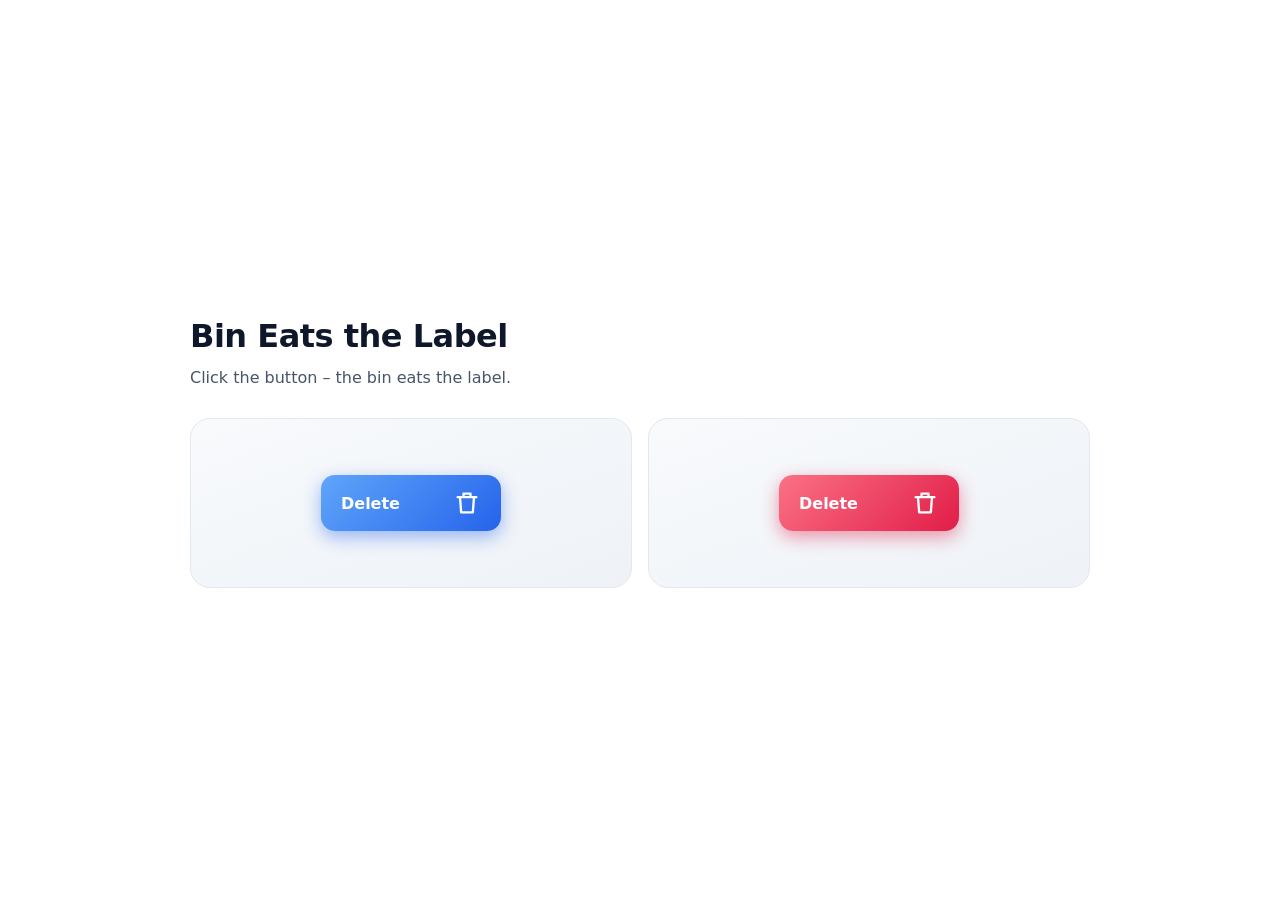
<file: index.html>
<!DOCTYPE html>
<html lang="en">
<head>
  <meta charset="UTF-8">
  <meta name="viewport" content="width=device-width, initial-scale=1">
  <title>Bin Eats the Label</title>
  <link rel="stylesheet" href="style.css">
</head>
<body>
  <main>
    <h1>Bin Eats the Label</h1>
    <p class="sub">Click the button – the bin eats the label.</p>
    <div id="demo">
      <div>
        <div class="stage">
          <button class="del-btn"><span class="label">Delete</span>
            <svg class="bin" viewBox="0 0 24 24"><g class="lid"><path d="M4 7h16M9 7V4h6v3"/></g><path d="M6 7l1 13h10l1-13"/></svg>
          </button>
        </div>
      </div>
      <div>
        <div class="stage dark">
          <button class="del-btn"><span class="label">Delete</span>
            <svg class="bin" viewBox="0 0 24 24"><g class="lid"><path d="M4 7h16M9 7V4h6v3"/></g><path d="M6 7l1 13h10l1-13"/></svg>
          </button>
        </div>
      </div>
    </div>
  </main>
  <script src="script.js"></script>
</body>
</html>
</file>
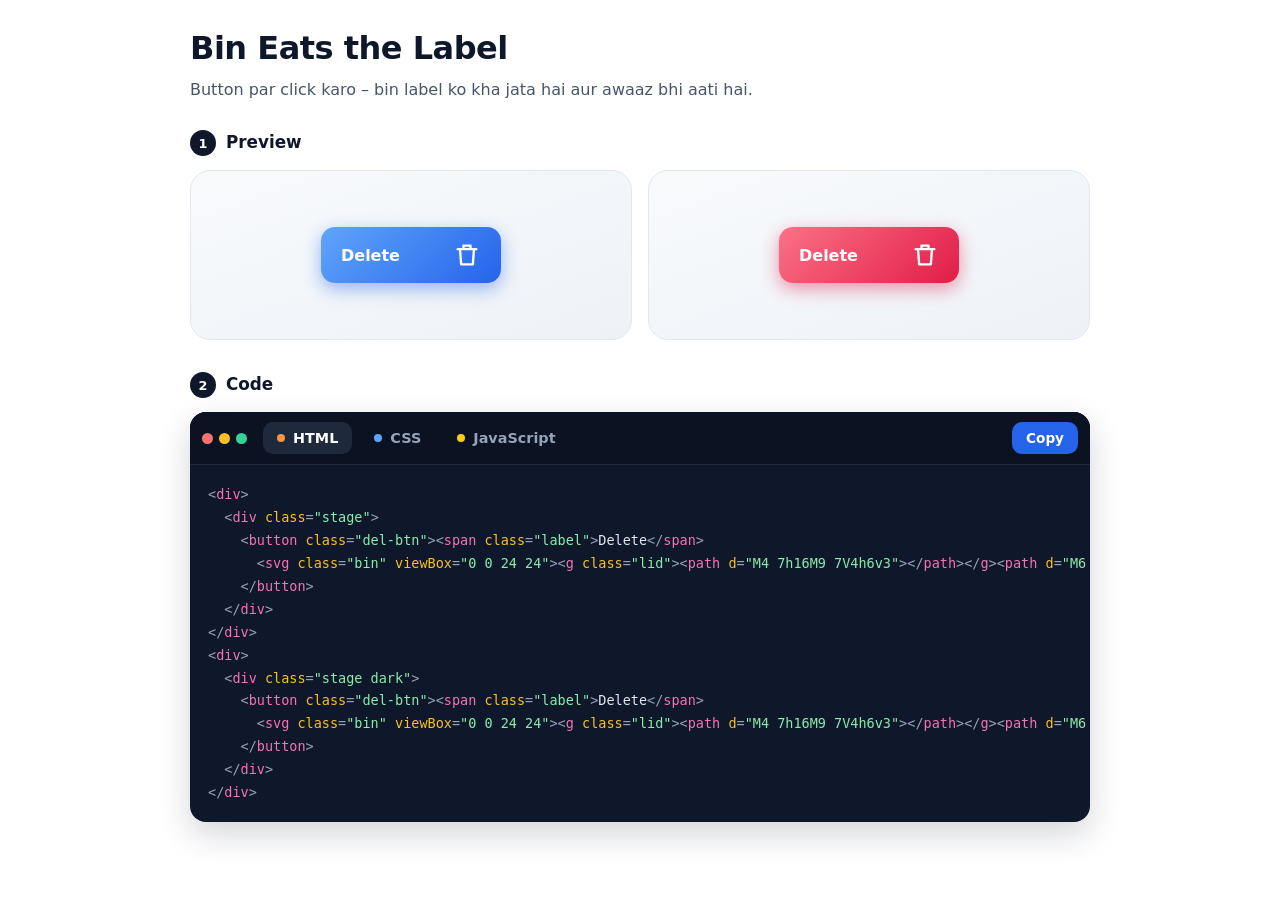
<file: showcase.html>
<!DOCTYPE html>
<html lang="en">
<head>
<meta charset="UTF-8">
<meta name="viewport" content="width=device-width, initial-scale=1, viewport-fit=cover">
<title>Bin Eats Label – Delete Button</title>
<style id="demo-css">
.stage{background:linear-gradient(160deg,#f8fafc,#eef2f7);border:1px solid #e2e8f0;padding:56px 24px;border-radius:20px;display:grid;place-items:center}
.del-btn{--c:#2563eb;--c2:#60a5fa;display:flex;align-items:center;width:180px;padding:14px 20px;border:0;border-radius:14px;background:linear-gradient(135deg,var(--c2),var(--c));color:#fff;font:600 16px system-ui,sans-serif;cursor:pointer;transition:transform .15s,box-shadow .2s;box-shadow:0 6px 18px color-mix(in srgb,var(--c) 45%,transparent)}
.dark .del-btn{--c:#e11d48;--c2:#fb7185}
.del-btn:hover{transform:translateY(-2px)}
.del-btn:active{transform:scale(.96)}
.label{display:inline-block;transition:transform .7s cubic-bezier(.6,0,.4,1),opacity .7s;white-space:nowrap}
.bin{width:28px;height:28px;margin-left:auto;fill:none;stroke:#fff;stroke-width:2;stroke-linecap:round;stroke-linejoin:round}
.bin .lid{transform-origin:4px 7px;transition:transform .25s}
.del-btn.eating .label{transform:translateX(85px) scale(.1);opacity:0}
.del-btn.eating .lid{transform:rotate(-30deg)}
.del-btn.eating .bin{animation:chew .3s .6s 3}
@keyframes chew{50%{transform:scale(1.3,.8)}}
</style>
<style>
:root{color-scheme:light;--bg:#fff;--fg:#111827;--mut:#6b7280;--card:#0f172a;--line:#1e293b}
*{box-sizing:border-box}
html,body{margin:0}
body{background:var(--bg);color:var(--fg);font:16px/1.5 system-ui,sans-serif;padding:max(24px,env(safe-area-inset-top)) 16px max(24px,env(safe-area-inset-bottom))}
main{max-width:900px;margin:0 auto}
h1{font-size:2rem;font-weight:800;letter-spacing:-.5px;margin:0 0 6px;color:#0f172a}
p.sub{color:#475569;margin:0 0 28px}
#demo{display:grid;grid-template-columns:repeat(auto-fit,minmax(240px,1fr));gap:16px;margin-bottom:32px}
.cap{color:var(--mut);font-size:.85rem;text-align:center;margin-top:10px}
.lab{display:flex;align-items:center;gap:10px;margin:0 0 14px;font-size:1.05rem;font-weight:700;color:#0f172a}
.lab i{display:grid;place-items:center;width:26px;height:26px;border-radius:50%;background:#0f172a;color:#fff;font:700 .8rem system-ui;font-style:normal}
.codebox{background:#0f172a;border-radius:16px;overflow:hidden;box-shadow:0 12px 32px rgba(15,23,42,.18)}
.tabs{display:flex;align-items:center;gap:8px;padding:10px 12px;background:#0b1222;border-bottom:1px solid #1e293b;overflow-x:auto}
.dots{display:flex;gap:6px;margin-right:8px}.dots b{width:11px;height:11px;border-radius:50%;background:#f87171}.dots b:nth-child(2){background:#fbbf24}.dots b:nth-child(3){background:#34d399}
.tab{display:flex;align-items:center;gap:8px;border:0;border-radius:10px;padding:8px 14px;background:transparent;color:#94a3b8;font:600 .9rem system-ui;cursor:pointer;white-space:nowrap;transition:background .2s,color .2s}
.tab::before{content:"";width:8px;height:8px;border-radius:50%;background:var(--d)}
.tab:hover{color:#e2e8f0}.tab.on{background:#1e293b;color:#fff}
.copy{margin-left:auto;border:0;border-radius:10px;padding:8px 14px;background:#2563eb;color:#fff;font:600 .85rem system-ui;cursor:pointer}
pre{margin:0;padding:18px;overflow:auto;max-height:420px;font:13.5px/1.7 ui-monospace,Menlo,Consolas,monospace;color:#e2e8f0;tab-size:2}
.t-tag,.t-kw{color:#f472b6}.t-attr,.t-prop{color:#fbbf24}.t-str{color:#86efac}.t-pun{color:#94a3b8}.t-com{color:#64748b;font-style:italic}
.t-sel{color:#7dd3fc}.t-num{color:#fdba74}.t-fn{color:#60a5fa}.t-hex{color:#fda4af}
</style>
</head>
<body>
<main>
<h1>Bin Eats the Label</h1>
<p class="sub">Button par click karo – bin label ko kha jata hai aur awaaz bhi aati hai.</p>
<section><h2 class="lab"><i>1</i>Preview</h2><div id="demo"></div></section>
<section><h2 class="lab"><i>2</i>Code</h2>
<div class="codebox">
<div class="tabs" role="tablist"><span class="dots"><b></b><b></b><b></b></span>
<button class="tab on" data-t="html" style="--d:#fb923c">HTML</button>
<button class="tab" data-t="css" style="--d:#60a5fa">CSS</button>
<button class="tab" data-t="js" style="--d:#facc15">JavaScript</button>
<button class="copy" id="copy">Copy</button></div>
<pre><code id="code"></code></pre>
</div></section>
</main>

<template id="tpl">
<div>
  <div class="stage">
    <button class="del-btn"><span class="label">Delete</span>
      <svg class="bin" viewBox="0 0 24 24"><g class="lid"><path d="M4 7h16M9 7V4h6v3"/></g><path d="M6 7l1 13h10l1-13"/></svg>
    </button>
  </div>
</div>
<div>
  <div class="stage dark">
    <button class="del-btn"><span class="label">Delete</span>
      <svg class="bin" viewBox="0 0 24 24"><g class="lid"><path d="M4 7h16M9 7V4h6v3"/></g><path d="M6 7l1 13h10l1-13"/></svg>
    </button>
  </div>
</div>
</template>

<script>document.getElementById('demo').innerHTML=document.getElementById('tpl').innerHTML;</script>

<script id="demo-js">
function munch(){
  const AC = window.AudioContext || window.webkitAudioContext;
  if(!AC) return;
  const ctx = new AC(), t0 = ctx.currentTime + 0.55;
  for(let i = 0; i < 3; i++){
    const t = t0 + i * 0.3;
    const o = ctx.createOscillator(), g = ctx.createGain();
    o.type = 'sawtooth';
    o.frequency.setValueAtTime(220, t);
    o.frequency.exponentialRampToValueAtTime(60, t + 0.15);
    g.gain.setValueAtTime(0.25, t);
    g.gain.exponentialRampToValueAtTime(0.001, t + 0.18);
    o.connect(g).connect(ctx.destination);
    o.start(t); o.stop(t + 0.2);
  }
  const g = t0 + 0.95, o = ctx.createOscillator(), v = ctx.createGain();
  o.type = 'sine';
  o.frequency.setValueAtTime(120, g);
  o.frequency.exponentialRampToValueAtTime(400, g + 0.2);
  v.gain.setValueAtTime(0.3, g);
  v.gain.exponentialRampToValueAtTime(0.001, g + 0.25);
  o.connect(v).connect(ctx.destination);
  o.start(g); o.stop(g + 0.3);
}
document.querySelectorAll('.del-btn').forEach(btn => {
  const label = btn.querySelector('.label');
  let busy = false;
  btn.addEventListener('click', () => {
    if(busy) return;
    busy = true;
    btn.classList.add('eating');
    munch();
    setTimeout(() => {
      label.style.transition = 'none';
      btn.classList.remove('eating');
      label.textContent = 'Deleted ✓';
      label.offsetWidth;
      label.style.transition = '';
      label.animate([{opacity:0},{opacity:1}], 300);
    }, 1700);
    setTimeout(() => { label.textContent = 'Delete'; busy = false; }, 3400);
  });
});
</script>

<script>
const src = {
  html: document.getElementById('tpl').innerHTML.trim(),
  css: document.getElementById('demo-css').textContent.trim(),
  js: document.getElementById('demo-js').textContent.trim()
};
const esc = t => t.replace(/&/g,'&amp;').replace(/</g,'&lt;').replace(/>/g,'&gt;');
const sp = (c,t) => '<span class="t-'+c+'">'+esc(t)+'</span>';
function hlHtml(code){
  return code.split(/(<[^>]+>)/g).map(part=>{
    const m = part.match(/^(<\/?)([\w-]+)([^>]*?)(\/?>)$/);
    if(!m) return esc(part);
    const attrs = m[3].replace(/([\w:-]+)(=)("[^"]*")/g,(_,a,e,v)=>'\u0001'+sp('attr',a)+sp('pun',e)+sp('str',v)+'\u0002');
    const out = attrs.split(/[\u0001\u0002]/).map((x,i)=> i%2 ? x : esc(x)).join('');
    return sp('pun',m[1])+sp('tag',m[2])+out+sp('pun',m[4]);
  }).join('');
}
function hlCss(code){
  const re = /(\/\*[\s\S]*?\*\/)|([^{};]+(?=\{))|(-{0,2}[\w-]+(?=\s*:))|(#[0-9a-fA-F]{3,8}\b)|(-?\.?\d[\d.]*(?:px|%|s|ms|deg|em|rem)?)|([\w-]+(?=\())|([{}:;,()])/g;
  let o='', last=0, m;
  while((m = re.exec(code))){
    o += esc(code.slice(last,m.index)); last = re.lastIndex;
    const c = m[1]?'com':m[2]?'sel':m[3]?'prop':m[4]?'hex':m[5]?'num':m[6]?'fn':'pun';
    o += sp(c,m[0]);
  }
  return o + esc(code.slice(last));
}
function hlJs(code){
  const re = /(\/\/[^\n]*|\/\*[\s\S]*?\*\/)|('(?:\\.|[^'\\])*'|"(?:\\.|[^"\\])*"|`(?:\\.|[^`\\])*`)|\b(const|let|var|function|return|if|else|for|new|true|false|null|undefined|of|in)\b|\b(\d+(?:\.\d+)?)\b|([A-Za-z_$][\w$]*)(?=\()/g;
  let o='', last=0, m;
  while((m = re.exec(code))){
    o += esc(code.slice(last,m.index)); last = re.lastIndex;
    o += sp(m[1]?'com':m[2]?'str':m[3]?'kw':m[4]?'num':'fn', m[0]);
  }
  return o + esc(code.slice(last));
}
const hl = {html:hlHtml, css:hlCss, js:hlJs};
let cur = 'html';
const codeEl = document.getElementById('code');
function show(k){
  cur = k; codeEl.innerHTML = hl[k](src[k]);
  document.querySelectorAll('.tab').forEach(b => b.classList.toggle('on', b.dataset.t === k));
}
document.querySelectorAll('.tab').forEach(b => b.addEventListener('click', () => show(b.dataset.t)));
const cp = document.getElementById('copy');
cp.addEventListener('click', async () => {
  try{ await navigator.clipboard.writeText(src[cur]); cp.textContent = 'Copied!'; }
  catch(e){ cp.textContent = 'Select & copy'; }
  setTimeout(() => cp.textContent = 'Copy', 1500);
});
show('html');
</script>
</body>
</html>
</file>
<file: style.css>
* { box-sizing: border-box; }
body { margin: 0; min-height: 100vh; display: grid; place-items: center; padding: 24px; background: #fff; color: #0f172a; font: 16px/1.5 system-ui, sans-serif; }
main { width: 100%; max-width: 900px; }
h1 { font-size: 2rem; font-weight: 800; letter-spacing: -.5px; margin: 0 0 6px; }
.sub { color: #475569; margin: 0 0 28px; }
#demo { display: grid; grid-template-columns: repeat(auto-fit, minmax(240px, 1fr)); gap: 16px; }

/* ---- Delete button ---- */
.stage{background:linear-gradient(160deg,#f8fafc,#eef2f7);border:1px solid #e2e8f0;padding:56px 24px;border-radius:20px;display:grid;place-items:center}
.del-btn{--c:#2563eb;--c2:#60a5fa;display:flex;align-items:center;width:180px;padding:14px 20px;border:0;border-radius:14px;background:linear-gradient(135deg,var(--c2),var(--c));color:#fff;font:600 16px system-ui,sans-serif;cursor:pointer;transition:transform .15s,box-shadow .2s;box-shadow:0 6px 18px color-mix(in srgb,var(--c) 45%,transparent)}
.dark .del-btn{--c:#e11d48;--c2:#fb7185}
.del-btn:hover{transform:translateY(-2px)}
.del-btn:active{transform:scale(.96)}
.label{display:inline-block;transition:transform .7s cubic-bezier(.6,0,.4,1),opacity .7s;white-space:nowrap}
.bin{width:28px;height:28px;margin-left:auto;fill:none;stroke:#fff;stroke-width:2;stroke-linecap:round;stroke-linejoin:round}
.bin .lid{transform-origin:4px 7px;transition:transform .25s}
.del-btn.eating .label{transform:translateX(85px) scale(.1);opacity:0}
.del-btn.eating .lid{transform:rotate(-30deg)}
.del-btn.eating .bin{animation:chew .3s .6s 3}
@keyframes chew{50%{transform:scale(1.3,.8)}}
</file>
